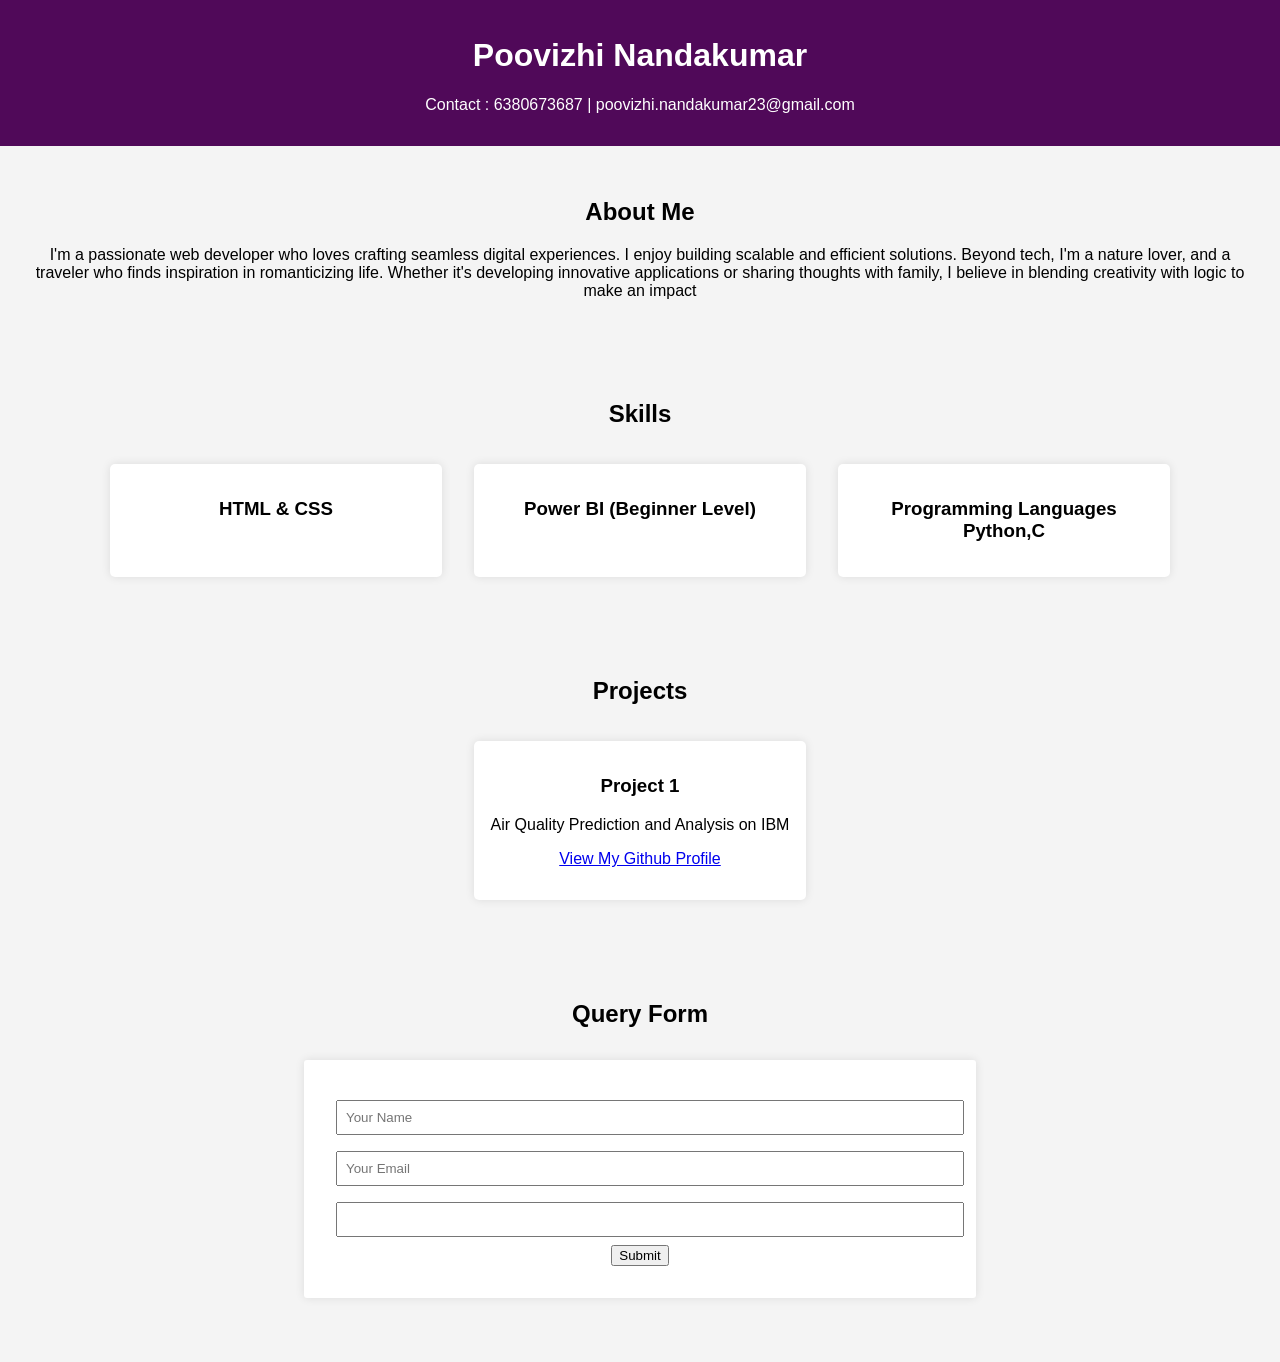
<file: index.html>
<!DOCTYPE html>
<html lang="en">
<head>
    <meta charset="UTF-8">
    <meta name="viewport" content="width=device-width, initial-scale=1.0">
    <title>Document</title>
    <link rel="stylesheet" href="../portfolio.css">
</head>
<body>
    <body>
        <header>
            <h1>Poovizhi Nandakumar</h1>
            <p style="text-align:center;">Contact : 6380673687 | poovizhi.nandakumar23@gmail.com</p>
        </header>
        <section>
            <h2>About Me</h2>
            <p>I'm a passionate web developer who loves crafting seamless digital experiences.  I enjoy building scalable and efficient solutions. Beyond tech, I'm a nature lover, and a traveler who finds inspiration in romanticizing life. Whether it's developing innovative applications or sharing thoughts with family, I believe in blending creativity with logic to make an impact</p>
        </section>
        <section>
            <h2>Skills</h2>
            <div class="skills">
                <div class="skill">
                    <h3>HTML & CSS</h3>
                </div>
                <div class="skill">
                    <h3>Power BI (Beginner Level)</h3>
                </div>
                <div class="skill">
                    <h3>Programming Languages<br> Python,C</h3>
                </div>
            </div>
        </section>
        <section>
            <h2>Projects</h2>
            <div class="projects">
                <div class="project">
                    <h3>Project 1</h3>
                    <p>Air Quality Prediction and Analysis on IBM</p>
                    <a href="https://github.com/PoovizhiNandakumar/Poovizhi">View My Github Profile</a></p>
                </div>
                
            </div>
        </section>
        <section>
            <h2>Query Form</h2>
            <form>
                <input type="text" placeholder="Your Name" id="name">
                <input type="email" placeholder="Your Email" id="mail" required>
                <input type="Your Query" id="msg" required>
                <button type="submit">Submit</button>
            </form>
        </section>
        
    </body>
    </html>
    
</body>
</html>
</file>
<file: portfolio.css>
body {
    font-family: Arial, sans-serif;
    margin: 0;
    padding: 0;
    text-align: center;
    background-color: #f4f4f4;
}
header {
    background: #500959;
    color: white;
    padding: 16px;
}
section {
    padding: 32px;
}
.projects, .skills {
    display: flex;
    justify-content: center;
    flex-wrap: wrap;
}
.project, .skill {
    background: white;
    margin: 16px;
    padding: 16px;
    border-radius: 5px;
    box-shadow: 0 0 10px rgba(0, 0, 0, 0.1);
    width: 300px;
}
ul li{
    list-style: none;
}
form {
    background: white;
    padding: 32px;
    margin: 32px auto;
    width: 50%;
    border-radius: 3px;
    box-shadow: 0 0 10px rgba(0, 0, 0, 0.1);
}
input, textarea {
    width: 100%;
    padding: 8px;
    margin: 8px 0;
}

footer {
    background: #000000;
    color: white;
    padding: 16px;
    position: fixed;
    bottom: 0;
    width: 100%;
}
</file>
